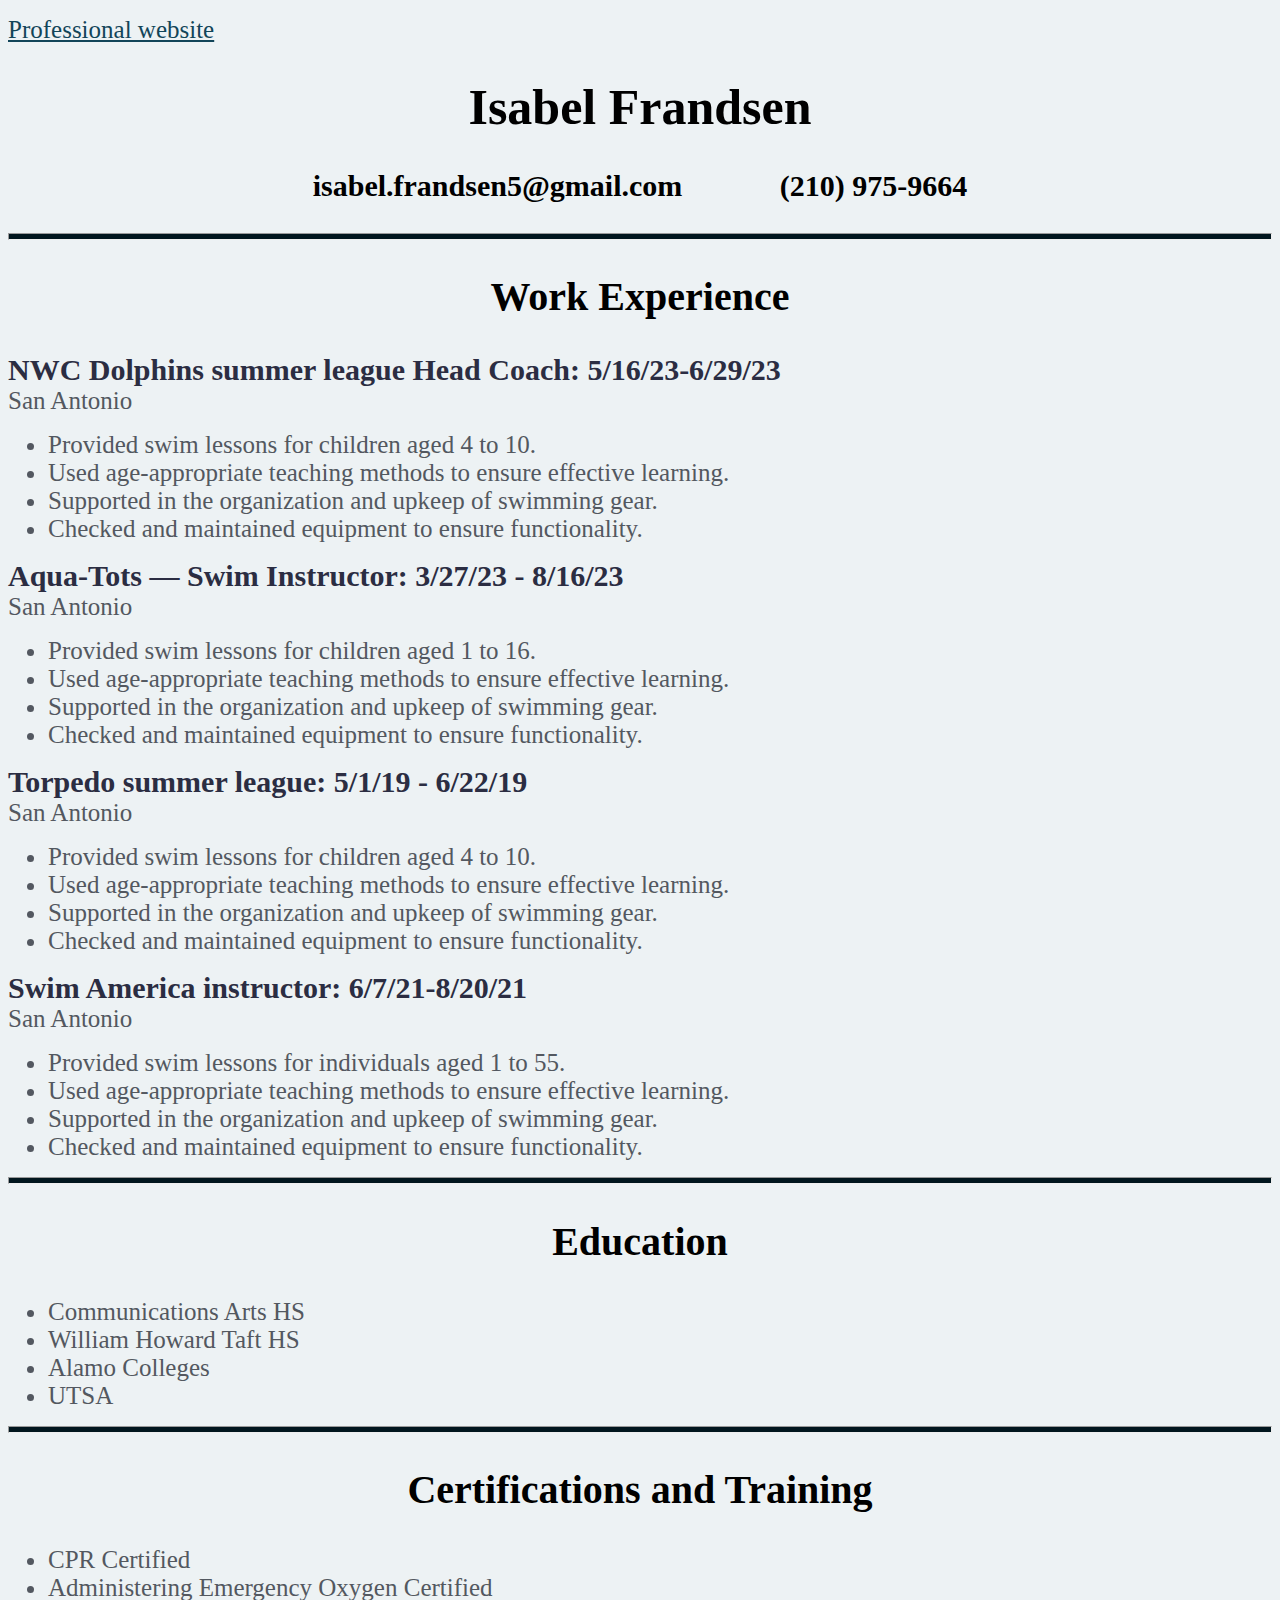
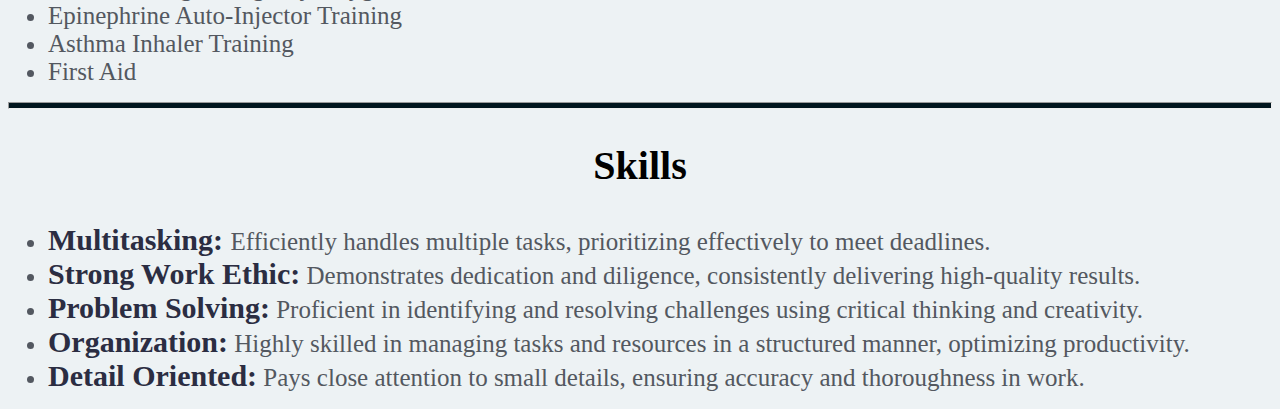
<file: resume.html>
<!DOCTYPE html>
<html lang="en">
<head>
    <meta charset="UTF-8">
    <meta name="viewport" content="width=device-width, initial-scale=1.0">
    <title>Resume</title>
    <link rel="stylesheet" href="style.css"> 
</head>
<body>
   <div class="navbar"> 
       <p><a href="index.html" class="pretty">Professional website</a></p> 
   </div> 
   <h1>Isabel Frandsen</h1>
    <h3>isabel.frandsen5@gmail.com &nbsp;&nbsp;&nbsp;&nbsp;&nbsp;&nbsp;&nbsp;&nbsp;&nbsp;&nbsp;&nbsp; (210) 975-9664</h3>
   <hr>  
   <h2>Work Experience</h2>
        <div class='title'>NWC Dolphins summer league Head Coach: 5/16/23-6/29/23</div>              
        <div class='place'>San Antonio</div>
            <ul>
                <li>Provided swim lessons for children aged 4 to 10.</li>
                <li>Used age-appropriate teaching methods to ensure effective learning.</li>
                <li>Supported in the organization and upkeep of swimming gear.</li>
                <li>Checked and maintained equipment to ensure functionality.</li>
            </ul>
        <div class='title'>Aqua-Tots — Swim Instructor: 3/27/23 - 8/16/23</div>              
        <div class='place'>San Antonio</div>
            <ul>
                <li>Provided swim lessons for children aged 1 to 16.</li>
                <li>Used age-appropriate teaching methods to ensure effective learning.</li>
                <li>Supported in the organization and upkeep of swimming gear.</li>
                <li>Checked and maintained equipment to ensure functionality.</li>
            </ul>
        <div class='title'>Torpedo summer league: 5/1/19 - 6/22/19</div>
        <div class='place'>San Antonio</div>
            <ul>
                <li>Provided swim lessons for children aged 4 to 10.</li>
                <li>Used age-appropriate teaching methods to ensure effective learning.</li>
                <li>Supported in the organization and upkeep of swimming gear.</li>
                <li>Checked and maintained equipment to ensure functionality.</li>
            </ul>
        <div class='title'>Swim America instructor: 6/7/21-8/20/21</div>              
        <div class='place'>San Antonio</div>
            <ul>
                <li>Provided swim lessons for individuals aged 1 to 55.</li>
                <li>Used age-appropriate teaching methods to ensure effective learning.</li>
                <li>Supported in the organization and upkeep of swimming gear.</li>
                <li>Checked and maintained equipment to ensure functionality.</li>
            </ul>
   <hr>
        <h2>Education</h2>
            <ul>
                <li>Communications Arts HS</li>
                <li>William Howard Taft HS</li>
                <li>Alamo Colleges</li>
                <li>UTSA</li>
            </ul>
        </div>   
   <hr>
        <h2>Certifications and Training</h2>
            <ul>
                <li>CPR Certified</li>
                <li>Administering Emergency Oxygen Certified</li> 
                <li>Epinephrine Auto-Injector Training</li> 
                <li>Asthma Inhaler Training</li>
                <li>First Aid</li> 
            </ul>
        </div>
   <hr>
        <h2>Skills</h2>
            <ul>
                <li><span class = 'title'>Multitasking: </span>Efficiently handles multiple tasks, prioritizing effectively to meet deadlines.</li>
                <li><span class = 'title'>Strong Work Ethic:</span> Demonstrates dedication and diligence, consistently delivering high-quality results.</li> 
                <li><span class = 'title'>Problem Solving:</span> Proficient in identifying and resolving challenges using critical thinking and creativity.</li> 
                <li><span class = 'title'>Organization:</span> Highly skilled in managing tasks and resources in a structured manner, optimizing productivity.</li>
                <li><span class = 'title'>Detail Oriented:</span> Pays close attention to small details, ensuring accuracy and thoroughness in work.</li> 
            </ul>

        </body>
</html>
</file>
<file: style.css>
body {
    background-color:#EDF2F4;

}
h1 {
    font-family:Georgia, 'Times New Roman', Times, serif;
    text-align: center;
    font-size: 50px;
}

h2{
    text-align: center;
    font-size: 40px;
    font-family: 'Times New Roman', Times, serif;
}
h3{
    text-align: center;
    font-size: 30px;
    font-family:'Times New Roman', Times, serif
}


.pretty{
    font-family: 'Times New Roman', Times, serif;
    font-size: 25px;
    color: #124559;
}

hr{
    height: 5px;
    background-color: #01161E;
    font-family: 'Times New Roman', Times, serif;
}

.title{
    font-weight: bold;
    font-size: 30px;
    color: #2b2d42;
    font-family: 'Times New Roman', Times, serif;
}

.date{
    text-align: right;
    font-size: 30px;
    font-family: 'Times New Roman', Times, serif;
}

.place {
    font-size: 25px;
    color: #535860;
    font-family: 'Times New Roman', Times, serif;
}

li{
    font-size: 25px;
    color: #535860;
    font-family: 'Times New Roman', Times, serif;
}
</file>
